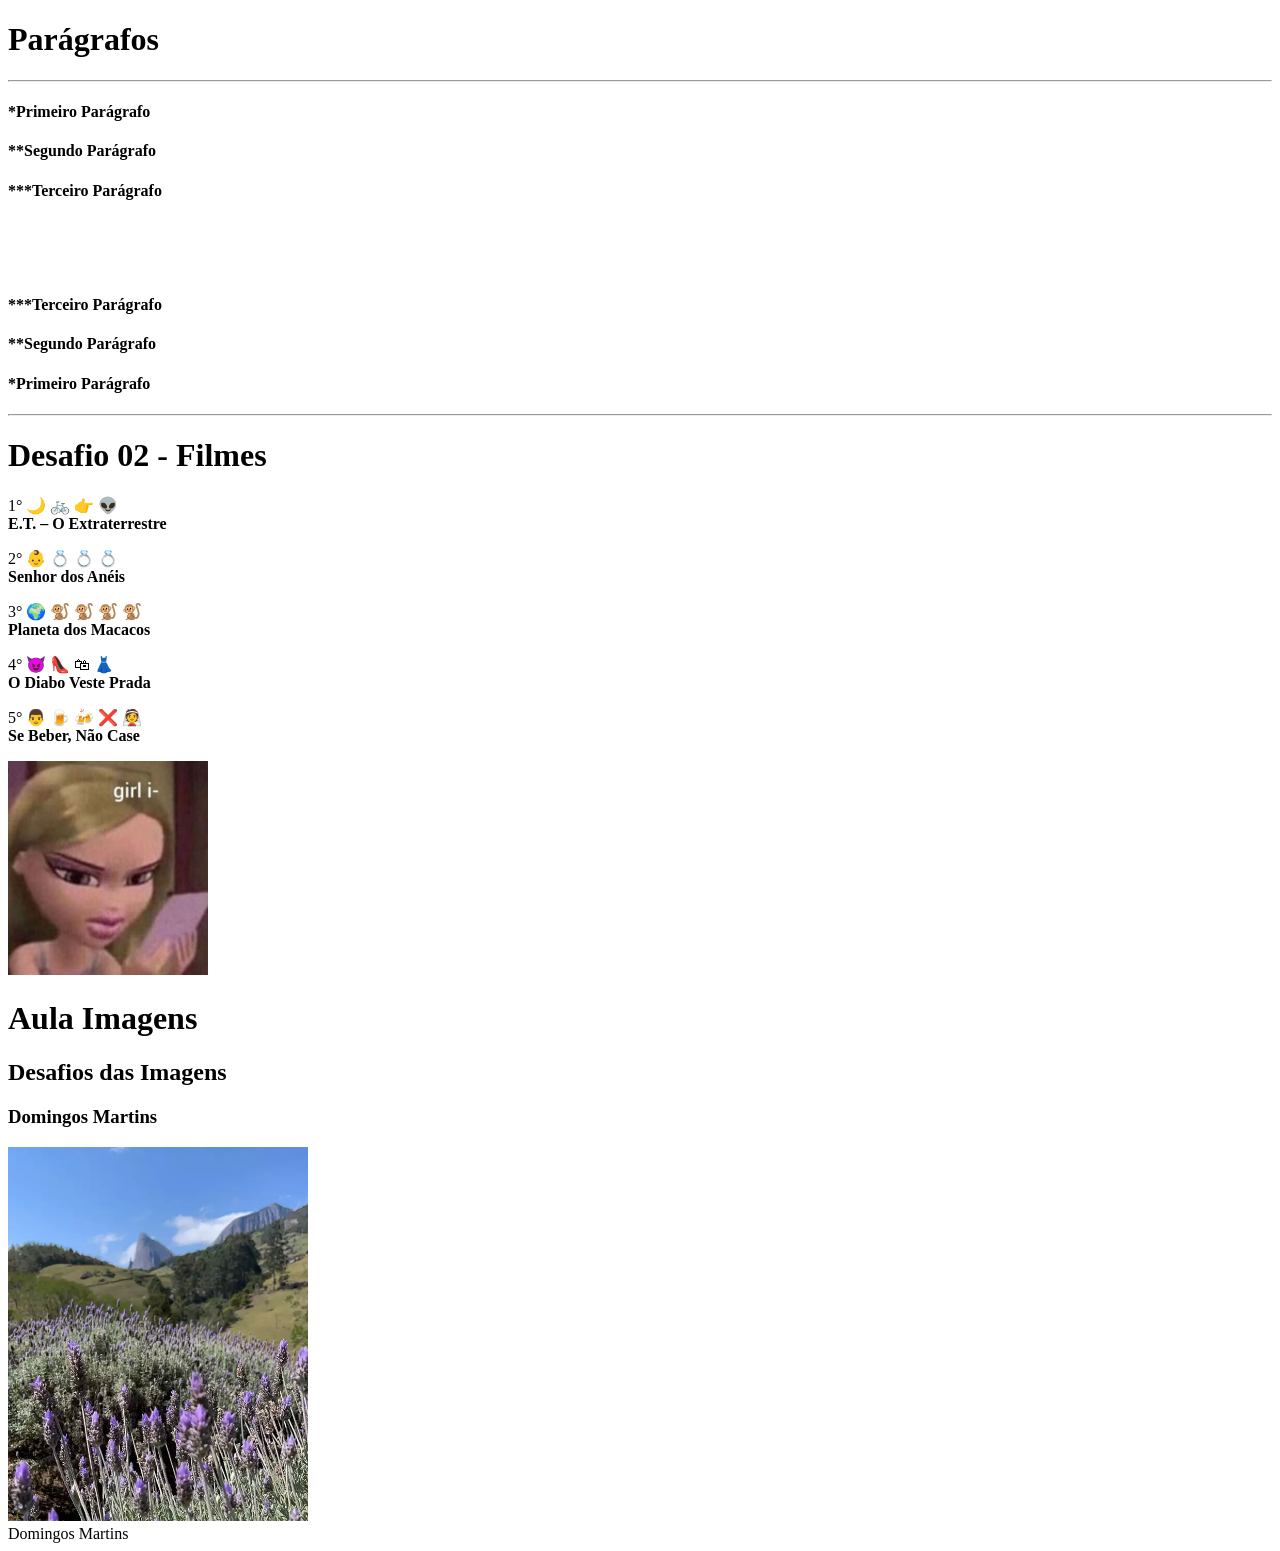
<file: aula 01 e 02/index.html>
<!DOCTYPE html>
<html lang="pt-br">
<head>
    <meta charset="UTF-8">
    <meta http-equiv="X-UA-Compatible" content="IE=edge">
    <meta name="viewport" content="width=device-width, initial-scale=1.0">
    <link rel="shortcut icon" href="feefire.png" type="image/x-icon">
    <title>aula 02</title>

</head>
<body>
    <h1>  Parágrafos </h1>
    <hr>
    <h4> *Primeiro Parágrafo</h4>
    <h4> **Segundo Parágrafo</h4>
    <h4> ***Terceiro Parágrafo</h4>
    <br>
    <br>
    <br>
    <h4> ***Terceiro Parágrafo</h4>
    <h4> **Segundo Parágrafo</h4>
    <h4> *Primeiro Parágrafo</h4>
    <hr>
    <h1> Desafio 02 - Filmes</h1>
    <p> 1°  &#127769; &#128690; &#128073; &#128125;<br>
        <strong>E.T. – O Extraterrestre</strong> </p>
    <p> 2°  &#128118; &#128141; &#128141; &#128141;<br>
        <strong>Senhor dos Anéis</strong></p>
    <p> 3°  &#127757; &#128018; &#128018; &#128018; &#128018;<br>
        <strong>Planeta dos Macacos</strong></p>
    <p> 4°   &#128520; &#128096; &#128717; &#128087;<br>
        <strong>O Diabo Veste Prada</strong></p>
    <P> 5° &#128104; &#127866; &#127867; &#10060; &#128112;<br>
        <strong>Se Beber, Não Case</strong></P>

    <p><img src="girl.jpg" style="width:200px; height:auto;" alt="meme boneca"></p>
</body>
<h1>  Aula Imagens</h1>
<h2> Desafios das Imagens</h2>
<h3> Domingos Martins</h3>
<img src="lavanda.webp" width="300" alt="Domingos Martins">
<figcaption> Domingos Martins</figcaption>

</html>
</file>
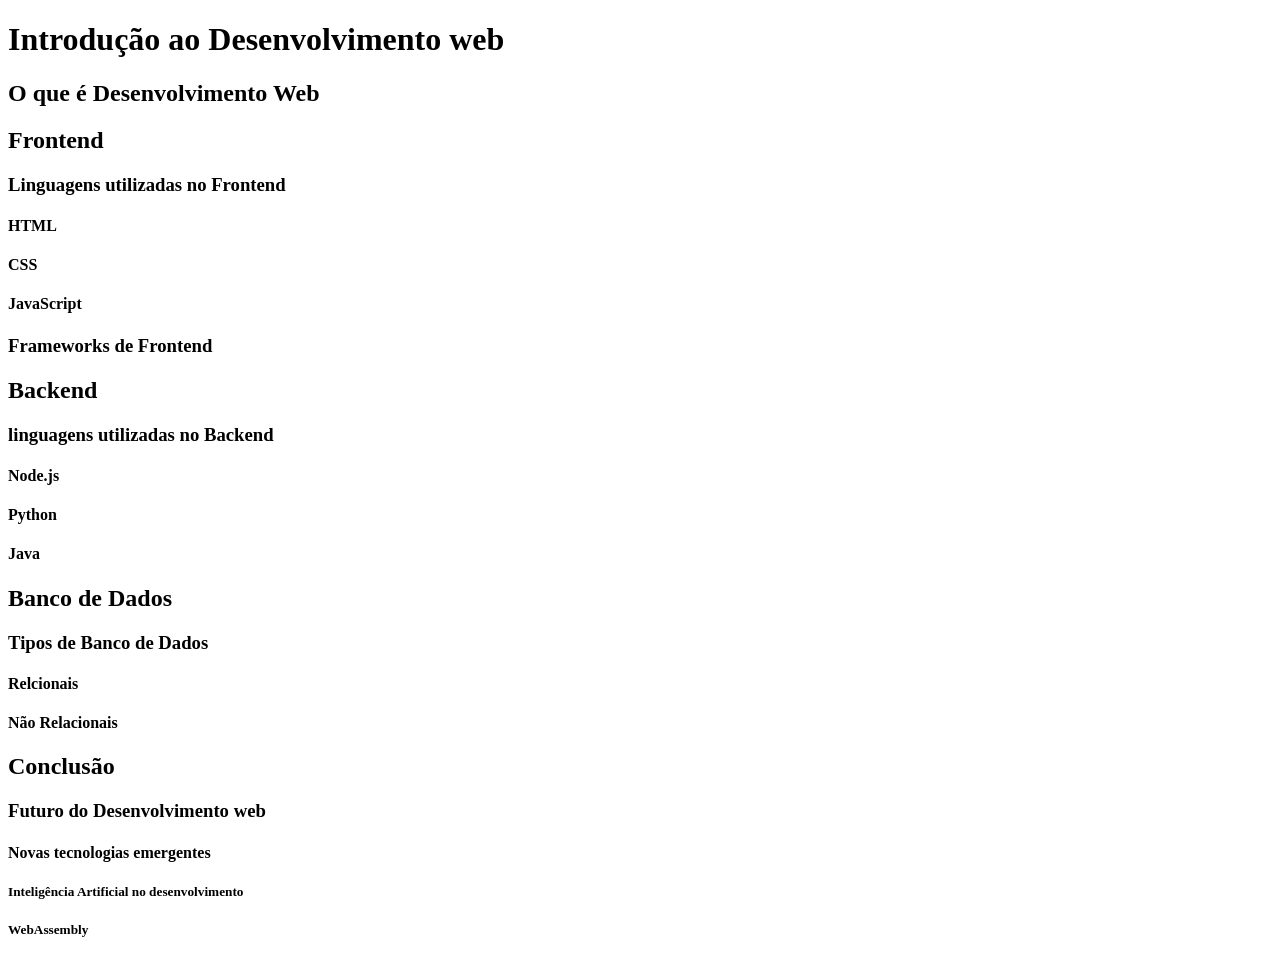
<file: aula 03/index.html>
<!DOCTYPE html>
<html lang="en">
<head>
    <meta charset="UTF-8">
    <meta name="viewport" content="width=device-width, initial-scale=1.0">
    <title>Document</title>
</head>
<body>
    <h1> Introdução ao Desenvolvimento web</h1>

    <h2>O que é Desenvolvimento Web</h2>

    <h2> Frontend</h2>
    <h3>Linguagens utilizadas no Frontend</h3>
    <h4>HTML</h4>
    <h4>CSS</h4>
    <h4>JavaScript</h4>
    <h3>Frameworks de Frontend</h3>
    
    <h2>Backend</h2>
    <h3>linguagens utilizadas no Backend</h3>
    <h4>Node.js</h4>
    <h4>Python</h4>
    <h4>Java</h4>

    <h2>Banco de Dados</h2>
    <h3>Tipos de Banco de Dados</h3>
    <h4>Relcionais</h4>
    <h4>Não Relacionais</h4>

    <h2>Conclusão</h2>
    <h3>Futuro do Desenvolvimento web</h3>
    <h4>Novas tecnologias emergentes</h4>
    <h5>Inteligência Artificial no desenvolvimento</h5>
    <h5>WebAssembly</h5>
</body>
</html>
</file>
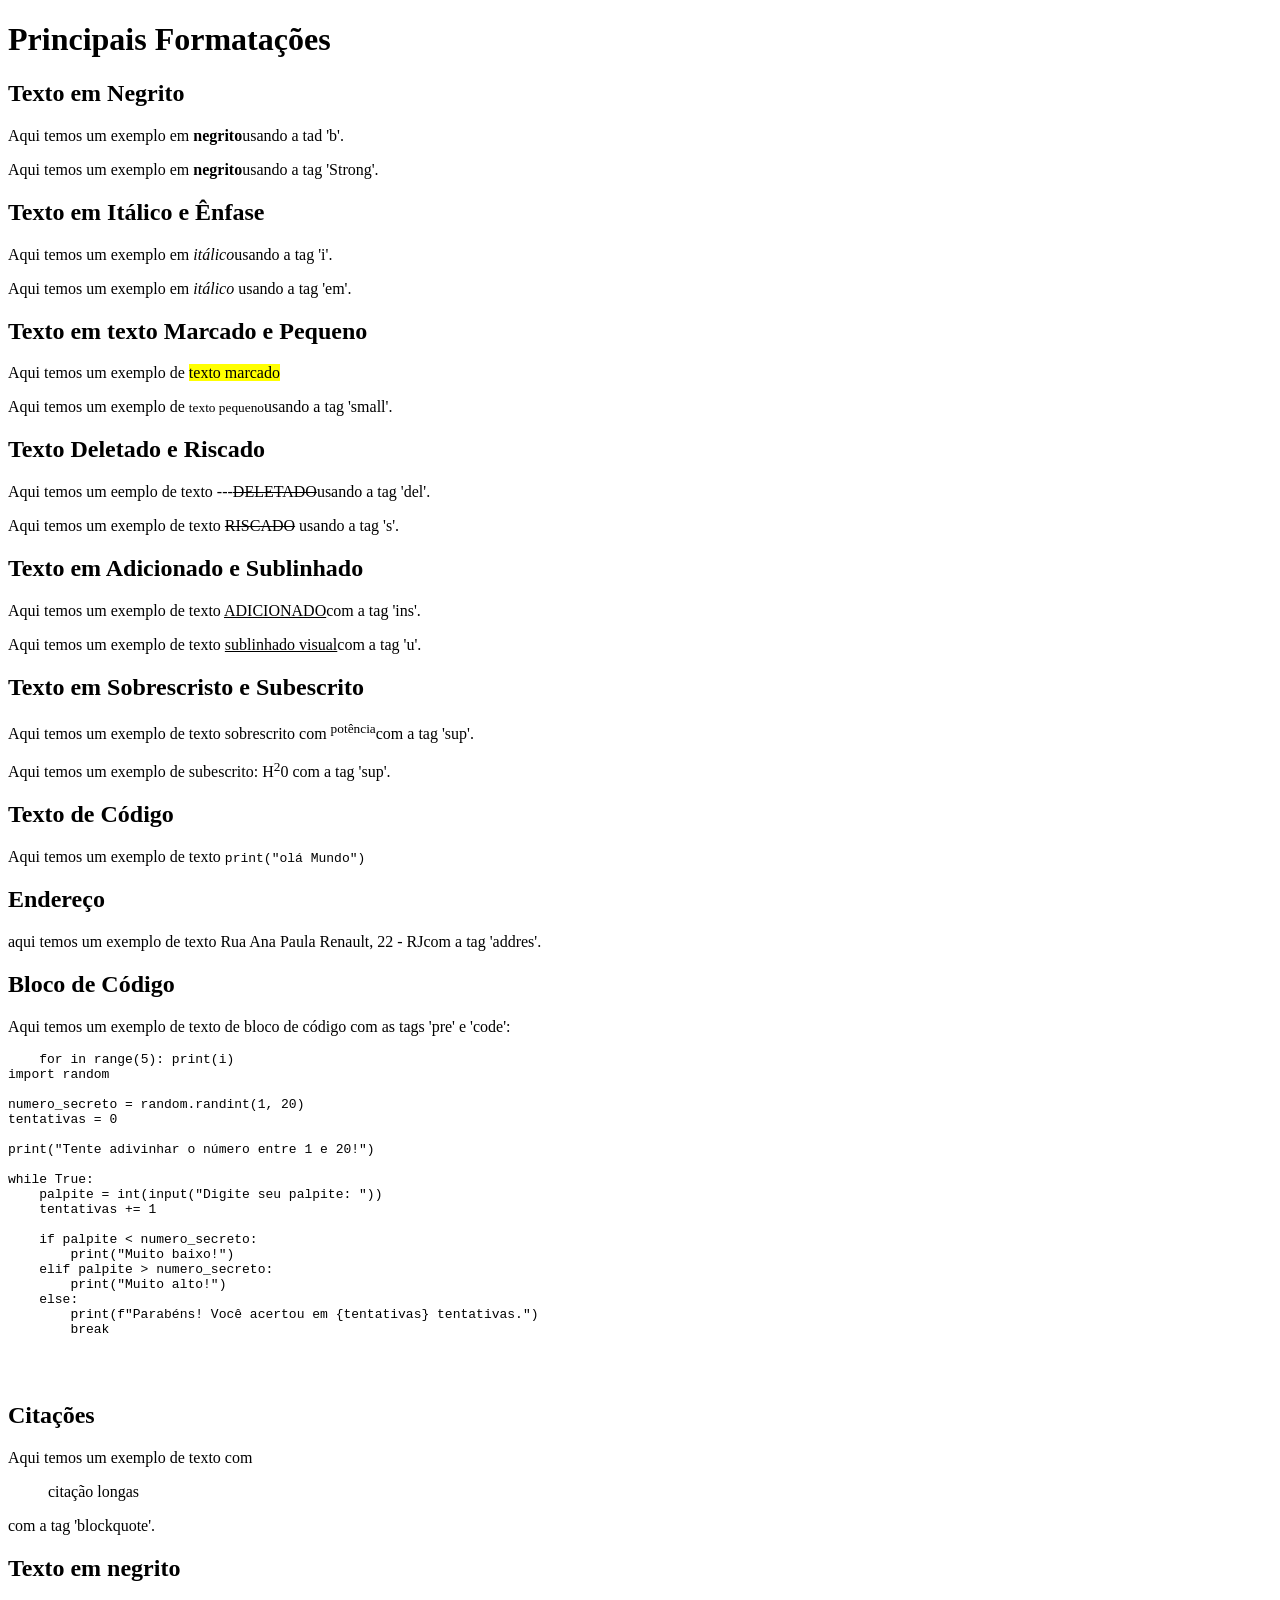
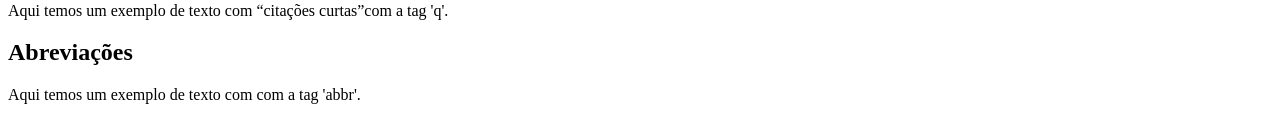
<file: aula 04/index.html>
<!DOCTYPE html>
<html lang="en">
<head>
    <meta charset="UTF-8">
    <meta name="viewport" content="width=device-width, initial-scale=1.0">
    <title>Document</title>
</head>
<body>
    <h1>Principais Formatações</h1>

    <h2>Texto em Negrito</h2>
    <p>Aqui temos um exemplo em <b>negrito</b>usando a tad 'b'.</p>
    <p>Aqui temos um exemplo em <strong>negrito</strong>usando a tag 'Strong'.</p>

    <h2>Texto em Itálico e Ênfase</h2>
    <p>Aqui temos um exemplo em <i>itálico</i>usando a tag 'i'.</p>
    <p>Aqui temos um exemplo em <em>itálico</em> usando a tag 'em'.</p>

    <h2>Texto em texto Marcado e Pequeno</h2>
    <p>Aqui temos um exemplo de <mark>texto marcado</mark></p>
    <p>Aqui temos um exemplo de <Small>texto pequeno</Small>usando a tag 'small'.</p>

    <h2>Texto Deletado e Riscado</h2>
    <p>Aqui temos um eemplo de texto ---<del>DELETADO</del>usando a tag 'del'.</p>
    <p>Aqui temos um exemplo de texto <s>RISCADO</s> usando a tag 's'.</p>

    <h2>Texto em Adicionado e Sublinhado</h2>
    <p>Aqui temos um exemplo de texto <ins>ADICIONADO</ins>com a tag 'ins'.</p>
    <p>Aqui temos um exemplo de texto <u>sublinhado visual</u>com a tag 'u'.</p>

    <h2>Texto em Sobrescristo e Subescrito</h2>
    <p>Aqui temos um exemplo de texto sobrescrito com <sup>potência</sup>com a tag 'sup'.</p>
    <p>Aqui temos um exemplo de subescrito: H<sup>2</sup>0 com a tag 'sup'.</p>

    <h2>Texto de Código</h2>
    <p>Aqui temos um exemplo de texto <code>print("olá Mundo")</code></p>

    <h2>Endereço</h2>
    <p>aqui temos um exemplo de texto <addres>Rua Ana Paula Renault, 22 - RJ</addres>com a tag 'addres'.</p>

    <h2>Bloco de Código</h2>
    <p>Aqui temos um exemplo de texto de bloco de código com as tags 'pre' e 'code': 
   <pre>
    <code>for in range(5): print(i)
import random

numero_secreto = random.randint(1, 20)
tentativas = 0

print("Tente adivinhar o número entre 1 e 20!")

while True:
    palpite = int(input("Digite seu palpite: "))
    tentativas += 1

    if palpite < numero_secreto:
        print("Muito baixo!")
    elif palpite > numero_secreto:
        print("Muito alto!")
    else:
        print(f"Parabéns! Você acertou em {tentativas} tentativas.")
        break


    </code></pre></p>

    <h2>Citações</h2>
    <p>Aqui temos um exemplo de texto com <blockquote>citação longas</blockquote> com a tag 'blockquote'.</p>

    <h2>Texto em negrito</h2>
    <p>Aqui temos um exemplo de texto com <q>citações curtas</q>com a tag 'q'.</p>

    <h2>Abreviações</h2>
    <p>Aqui temos um exemplo de texto com <abbr tittle="Abreviações"></abbr> com a tag 'abbr'.</p>

</body>
</html>
</file>
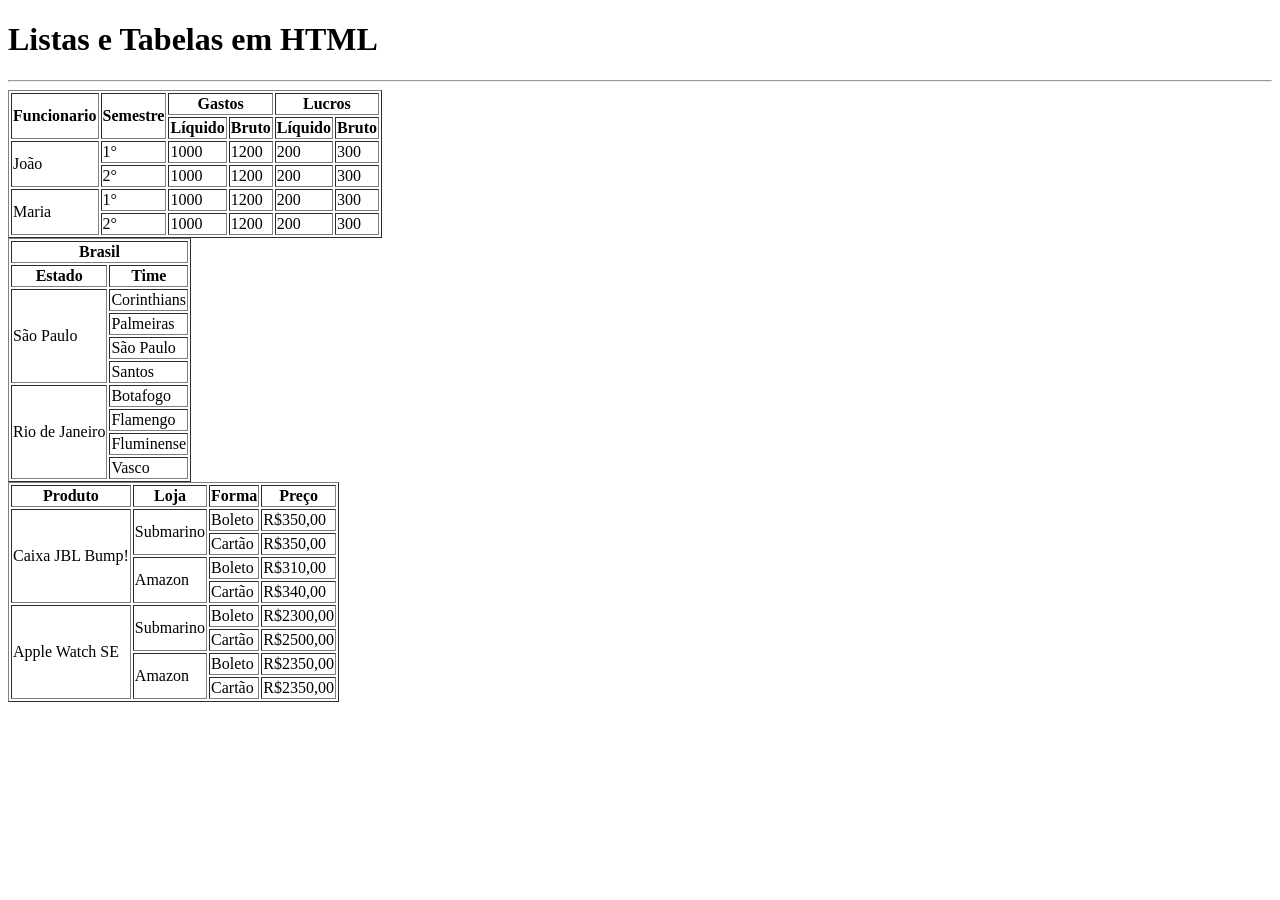
<file: aula 05/index.html>
<!DOCTYPE html>
<html lang="pt-br">
<head>
    <meta charset="UTF-8">
    <meta name="viewport" content="width=device-width, initial-scale=1.0">
    <title>Tabelas de Dados - Aula 05</title>
</head>
<body>
    <h1>Listas e Tabelas em HTML</h1>
    <hr>

    <table border="1">
        <tr>
            <th rowspan="2">Funcionario</th>
            <th rowspan="2">Semestre</th>
            <th colspan="2">Gastos</th>
            <th colspan="2">Lucros</th>
        </tr>
        <tr>
            <th>Líquido</th>
            <th>Bruto</th>
            <th>Líquido</th>
            <th>Bruto</th>
        </tr>
        <tr>
            <td rowspan="2">João</td>
            <td>1°</td>
            <td>1000</td>
            <td>1200</td>
            <td>200</td>
            <td>300</td>
        </tr>
        <tr>
            <td>2°</td>
            <td>1000</td>
            <td>1200</td>
            <td>200</td>
            <td>300</td>
        </tr>
        <tr>
            <td rowspan="2">Maria</td>
            <td>1°</td>
            <td>1000</td>
            <td>1200</td>
            <td>200</td>
            <td>300</td>
        </tr>
        <tr>
            <td>2°</td>
            <td>1000</td>
            <td>1200</td>
            <td>200</td>
            <td>300</td>
        </tr>
    </table>

      


    <table border="1">
        <tr>
            <th colspan="2">Brasil</th>
        </tr>
        <tr>
            <th>Estado</th>
            <th>Time</th>
        </tr>
        <tr>
            <td rowspan="4">São Paulo</td>
            <td>Corinthians</td>
        </tr>
        <tr>
            <td>Palmeiras</td>
        </tr>
        <tr>
            <td>São Paulo</td>
        </tr>
        <tr>
            <td>Santos</td>
        </tr>
        <tr>
            <td rowspan="4">Rio de Janeiro</td>
            <td>Botafogo</td>
        </tr>
        <tr>
            <td>Flamengo</td>
        </tr>
        <tr>
            <td>Fluminense</td>
        </tr>
        <tr>
            <td>Vasco</td>
        </tr>
    </table>

      


    <table border="1">
        <tr>
            <th>Produto</th>
            <th>Loja</th>
            <th>Forma</th>
            <th>Preço</th>
        </tr>
        <tr>
            <td rowspan="4">Caixa JBL Bump!</td>
            <td rowspan="2">Submarino</td>
            <td>Boleto</td>
            <td>R$350,00</td>
        </tr>
        <tr>
            <td>Cartão</td>
            <td>R$350,00</td>
        </tr>
        <tr>
            <td rowspan="2">Amazon</td>
            <td>Boleto</td>
            <td>R$310,00</td>
        </tr>
        <tr>
            <td>Cartão</td>
            <td>R$340,00</td>
        </tr>
        <tr>
            <td rowspan="4">Apple Watch SE</td>
            <td rowspan="2">Submarino</td>
            <td>Boleto</td>
            <td>R$2300,00</td>
        </tr>
        <tr>
            <td>Cartão</td>
            <td>R$2500,00</td>
        </tr>
        <tr>
            <td rowspan="2">Amazon</td>
            <td>Boleto</td>
            <td>R$2350,00</td>
        </tr>
        <tr>
            <td>Cartão</td>
            <td>R$2350,00</td>
        </tr>
    </table>

</body>
</html>
</file>
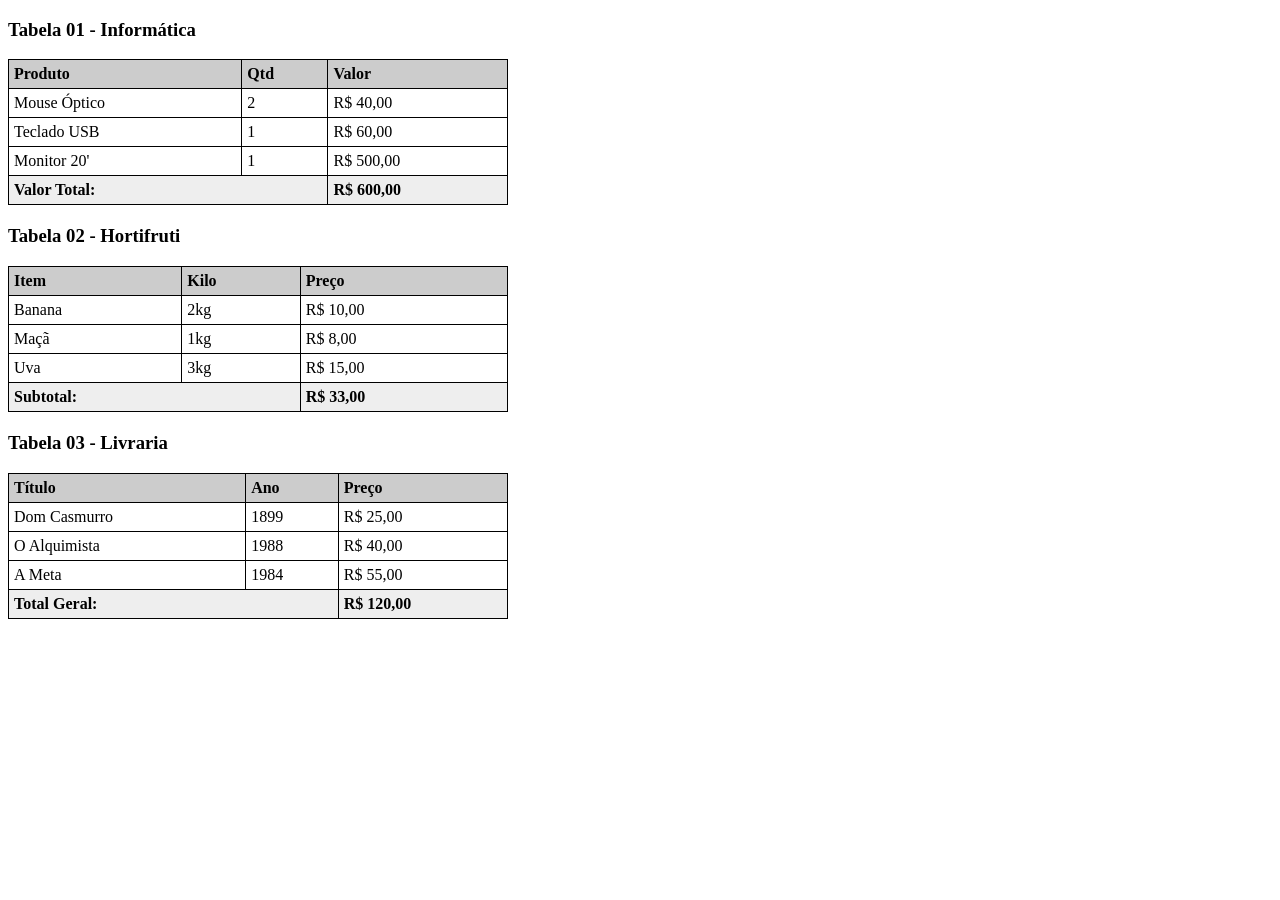
<file: aula 06/index.html>
<!DOCTYPE html>
<html lang="en">
<head>
    <meta charset="UTF-8">
    <meta name="viewport" content="width=device-width, initial-scale=1.0">
    <title>Document</title>
</head>
<body>
    <!DOCTYPE html>
<html lang="pt-br">
<head>
    <meta charset="UTF-8">
    <title>Minhas Tabelas</title>
    <style>
        /* Estilo para deixar as tabelas com bordas pretas simples, igual em exercícios */
        table {
            border: 1px solid black;
            width: 500px;
            margin-bottom: 20px;
            border-collapse: collapse;
        }
        th, td {
            border: 1px solid black;
            padding: 5px;
            text-align: left;
        }
        th {
            background-color: #cccccc; /* Cinza claro para o topo */
        }
        .total {
            font-weight: bold;
            background-color: #eeeeee;
        }
    </style>
</head>
<body>

    <h3>Tabela 01 - Informática</h3>
    <table>
        <thead>
            <tr>
                <th>Produto</th>
                <th>Qtd</th>
                <th>Valor</th>
            </tr>
        </thead>
        <tbody>
            <tr><td>Mouse Óptico</td><td>2</td><td>R$ 40,00</td></tr>
            <tr><td>Teclado USB</td><td>1</td><td>R$ 60,00</td></tr>
            <tr><td>Monitor 20'</td><td>1</td><td>R$ 500,00</td></tr>
        </tbody>
        <tfoot>
            <tr class="total">
                <td colspan="2">Valor Total:</td>
                <td>R$ 600,00</td>
            </tr>
        </tfoot>
    </table>

    <h3>Tabela 02 - Hortifruti</h3>
    <table>
        <thead>
            <tr>
                <th>Item</th>
                <th>Kilo</th>
                <th>Preço</th>
            </tr>
        </thead>
        <tbody>
            <tr><td>Banana</td><td>2kg</td><td>R$ 10,00</td></tr>
            <tr><td>Maçã</td><td>1kg</td><td>R$ 8,00</td></tr>
            <tr><td>Uva</td><td>3kg</td><td>R$ 15,00</td></tr>
        </tbody>
        <tfoot>
            <tr class="total">
                <td colspan="2">Subtotal:</td>
                <td>R$ 33,00</td>
            </tr>
        </tfoot>
    </table>

    <h3>Tabela 03 - Livraria</h3>
    <table>
        <thead>
            <tr>
                <th>Título</th>
                <th>Ano</th>
                <th>Preço</th>
            </tr>
        </thead>
        <tbody>
            <tr><td>Dom Casmurro</td><td>1899</td><td>R$ 25,00</td></tr>
            <tr><td>O Alquimista</td><td>1988</td><td>R$ 40,00</td></tr>
            <tr><td>A Meta</td><td>1984</td><td>R$ 55,00</td></tr>
        </tbody>
        <tfoot>
            <tr class="total">
                <td colspan="2">Total Geral:</td>
                <td>R$ 120,00</td>
            </tr>
        </tfoot>
    </table>

</body>
</html>
</body>
</html>
</file>
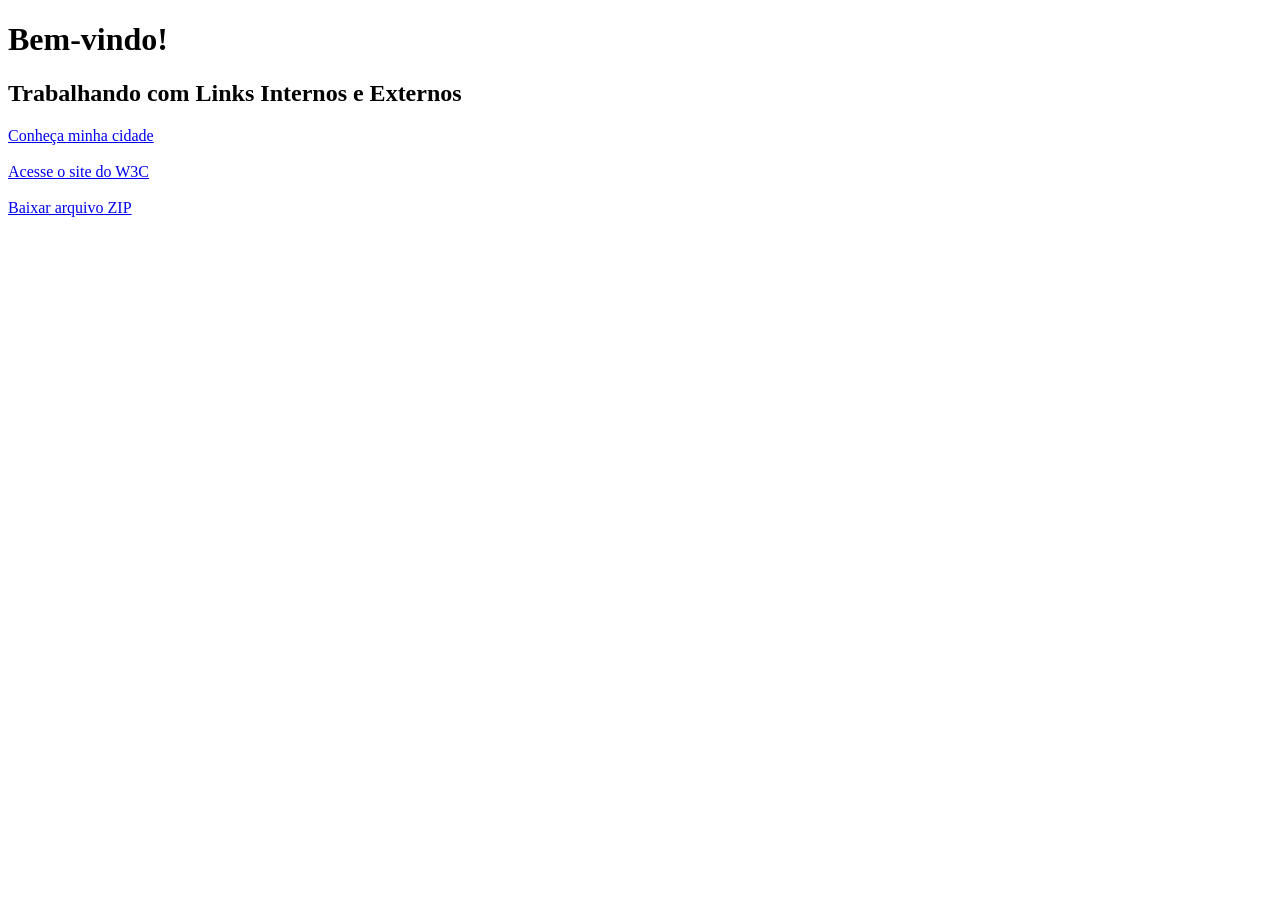
<file: Aula 07/index.html>
<!DOCTYPE html>
<html>
<head>
    <meta charset="UTF-8">
    <title>Página Principal</title>
</head>
<body>

    <h1>Bem-vindo!</h1>

    <h2>Trabalhando com Links Internos e Externos</h2>

    <a href="Cidade/cidade.html">Conheça minha cidade</a>
    <br><br>

    <a href="https://www.w3.org/" target="_blank">
        Acesse o site do W3C
    </a>
    <br><br>

    <a href="Download/ZIP/vitoria.zip" download>
        Baixar arquivo ZIP
    </a>

</body>
</html>
</file>
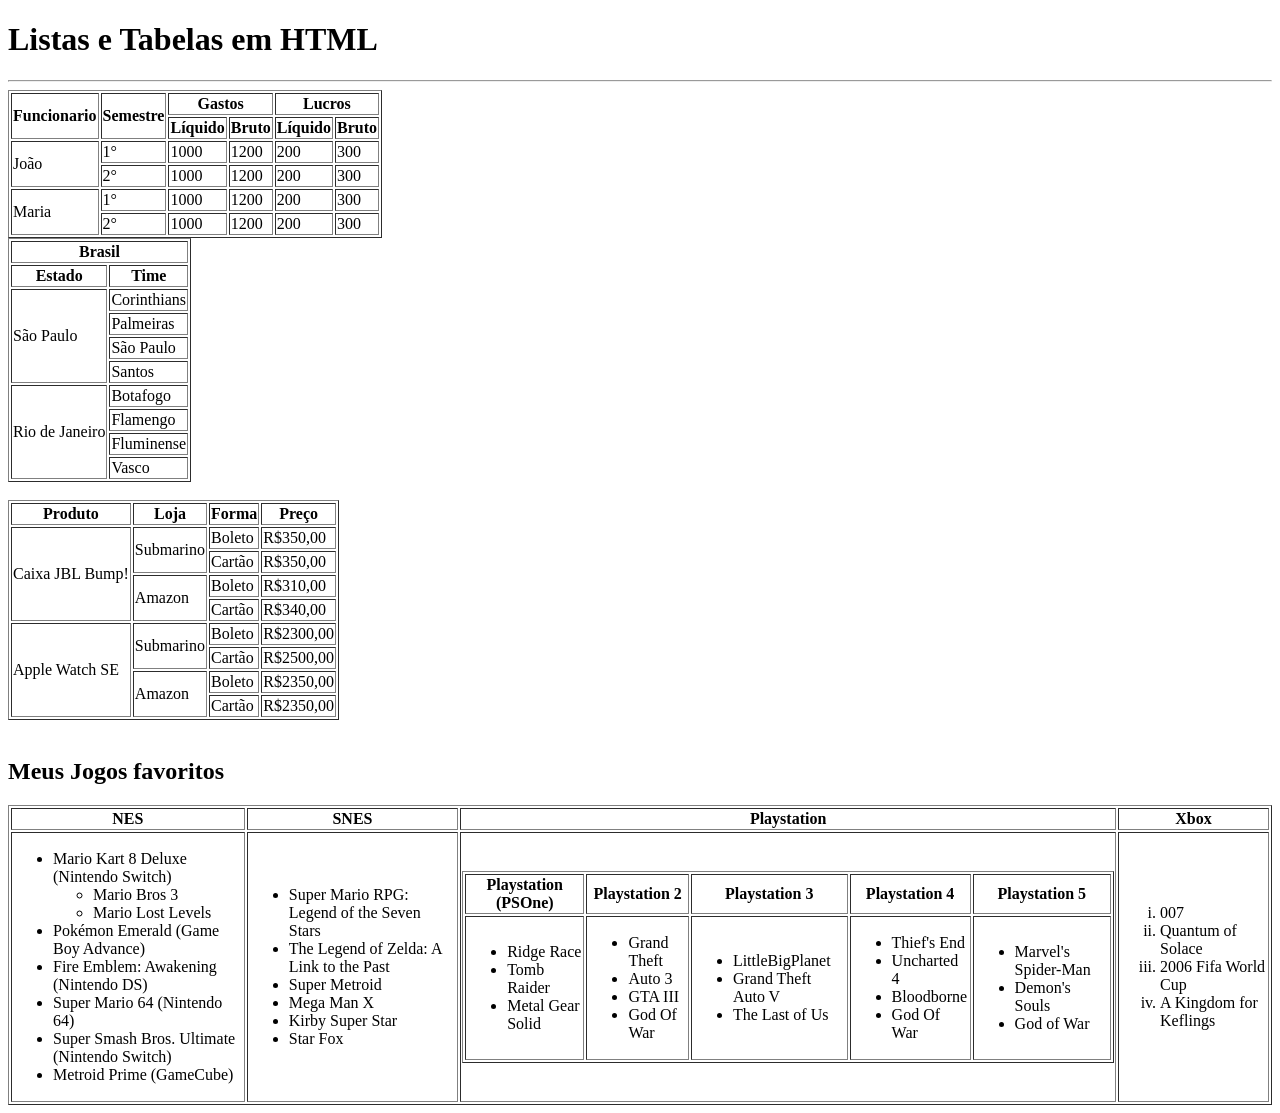
<file: aula 07/index.html>
<!DOCTYPE html>
<html lang="pt-br">
<head>
    <meta charset="UTF-8">
    <meta name="viewport" content="width=device-width, initial-scale=1.0">
    <title>Aula 05</title>
</head>
<body>
    <h1>Listas e Tabelas em HTML</h1>
    <hr>
<table border ="1">

    <tr>
        <th rowspan="2">Funcionario</th>
        <th rowspan="2">Semestre</th>
        <th colspan="2">Gastos</th>
        <th colspan="2">Lucros</th>
        </tr>

        <tr>
            <th>Líquido</th>
            <th>Bruto</th>
            <th>Líquido</th>
            <th>Bruto</th>
</tr>

        <tr>
            <td rowspan="2">João</td>
            <td>1°</td>
            <td>1000</td>
            <td>1200</td>
            <td>200</td>
            <td>300</td>
    </tr>


    <tr>
        <td>2°</td>
        <td>1000</td>
        <td>1200</td>
        <td>200</td>
        <td>300</td>
    </tr>

        <tr>
            <td rowspan="2">Maria</td>
            <td>1°</td>
            <td>1000</td>
            <td>1200</td>
            <td>200</td>
            <td>300</td>
        </tr>

  <tr>
        <td>2°</td>
        <td>1000</td>
        <td>1200</td>
        <td>200</td>
        <td>300</td>
    </tr>

   
    <table border="1">
        <tr>
            <th colspan="2">Brasil</th>
        </tr>

        <tr>
            <th>Estado</th>
            <th>Time</th>
        </tr>

        <tr>
            <td rowspan="4">São Paulo</td>
            <td>Corinthians</td>
        </tr>

        <tr>
            <td>Palmeiras</td>
        </tr>

        <tr>
            <td>São Paulo</td>
        </tr>

        <tr>
            <td>Santos</td>
        </tr>

        <tr>
            <td rowspan="4">Rio de Janeiro</td>
            <td>Botafogo</td>
        </tr>

        <tr>
            <td>Flamengo</td>
        </tr>

        <tr>
            <td>Fluminense</td>
        </tr>

        <tr>
            <td>Vasco</td>
        </tr>

</table>
<br>
<table border="1">
    <tr>
        <th>Produto</th>
        <th>Loja</th>
        <th>Forma</th>
        <th>Preço</th>
    </tr>

    <tr>
        <td rowspan="4">Caixa JBL Bump!</td>
        <td rowspan="2">Submarino</td>
        <td>Boleto</td>
        <td>R$350,00</td>
    </tr>

<tr>
    <td>Cartão</td>
    <td>R$350,00</td>
</tr>

<tr>
    <td rowspan="2">Amazon</td>
    <td>Boleto</td>
    <td>R$310,00</td>
</tr>

<tr>
    <td>Cartão</td>
<td>R$340,00</td>
</tr>

<tr>
    <td rowspan="4">Apple Watch SE</td>
    <td rowspan="2">Submarino</td>
    <td>Boleto</td>
    <td>R$2300,00</td>
</tr>

<tr>
    <td>Cartão</td>
    <td>R$2500,00</td>
</tr>

<tr>
    <td rowspan="2">Amazon</td>
    <td>Boleto</td>
    <td>R$2350,00</td>
</tr>

<tr>
    <td>Cartão</td>
    <td>R$2350,00</td>
</tr>

</table>

<br>

<h2>Meus Jogos favoritos</h2>

<table border="1">
    <tr>
     <th>NES</th>
     <th>SNES</th>
     <th>Playstation</th>
     <th>Xbox</th>

     <tr>
        <td>
            <ul>
                <li>Mario Kart 8 Deluxe (Nintendo Switch)</li>
                <ul>
                <li>Mario Bros 3</li>
                <li>Mario Lost Levels</li>
                </ul>
                <li>Pokémon Emerald (Game Boy Advance)</li>
                <li>Fire Emblem: Awakening (Nintendo DS)</li>
                <li>Super Mario 64 (Nintendo 64)</li>
                <li>Super Smash Bros. Ultimate (Nintendo Switch)</li>
                <li>Metroid Prime (GameCube)</li>
            </ul>
     </td>
     
    
    <td>
        <ul>
            <li>Super Mario RPG: Legend of the Seven Stars
            </li>
            <li>The Legend of Zelda: A Link to the Past</li>
            <li>Super Metroid</li>
            <li>Mega Man X</li>
            <li>Kirby Super Star</li>
            <li>Star Fox</li>
        </ul>
    </td>
    
    <td>
        <table border="1">
            <tr>
                <th>Playstation (PSOne)</th>
                <th>Playstation 2</th>
                <th>Playstation 3</th>
                <th>Playstation 4</th>
                <th>Playstation 5</th>
            </tr>

            <tr>
                <td>
                    <ul>
                        <li>Ridge Race</li>
                        <li>Tomb Raider</li>
                        <li>Metal Gear Solid</li>
                    </ul>
                    </td>

                    <td>
                        <ul>
                            <li>Grand Theft</li>
                            <li>Auto 3</li>
                            <li>GTA III</li>
                            <li>God Of War</li>
                        </ul>
                    </td>
    
                    <td>
                        <ul>
                            <li>LittleBigPlanet</li>
                            <li>Grand Theft Auto V</li>
                            <li>The Last of Us</li>
                        </ul>
                    </td>
                    <td>
                        <ul>
                            <li>Thief's End</li>
                            <li>Uncharted 4</li>
                            <li>Bloodborne</li>
                            <li>God Of War</li>
                        </ul>
                    </td>
    
    
                    <td>
                        <ul>
                            <li>Marvel's Spider-Man</li>
                            <li>Demon's Souls</li>
                            <li>God of War</li>
                        </ul>
                    </td>
            </tr>
    </table>
</td>

<td>
    <ol type="i">
        <li>007</li>
        <li>Quantum of Solace</li>
        <li>2006 Fifa World Cup</li>
        <li>A Kingdom for Keflings</li>
    </ol>
</td>
     </tr>

    </table>


</body>
</html>
</file>
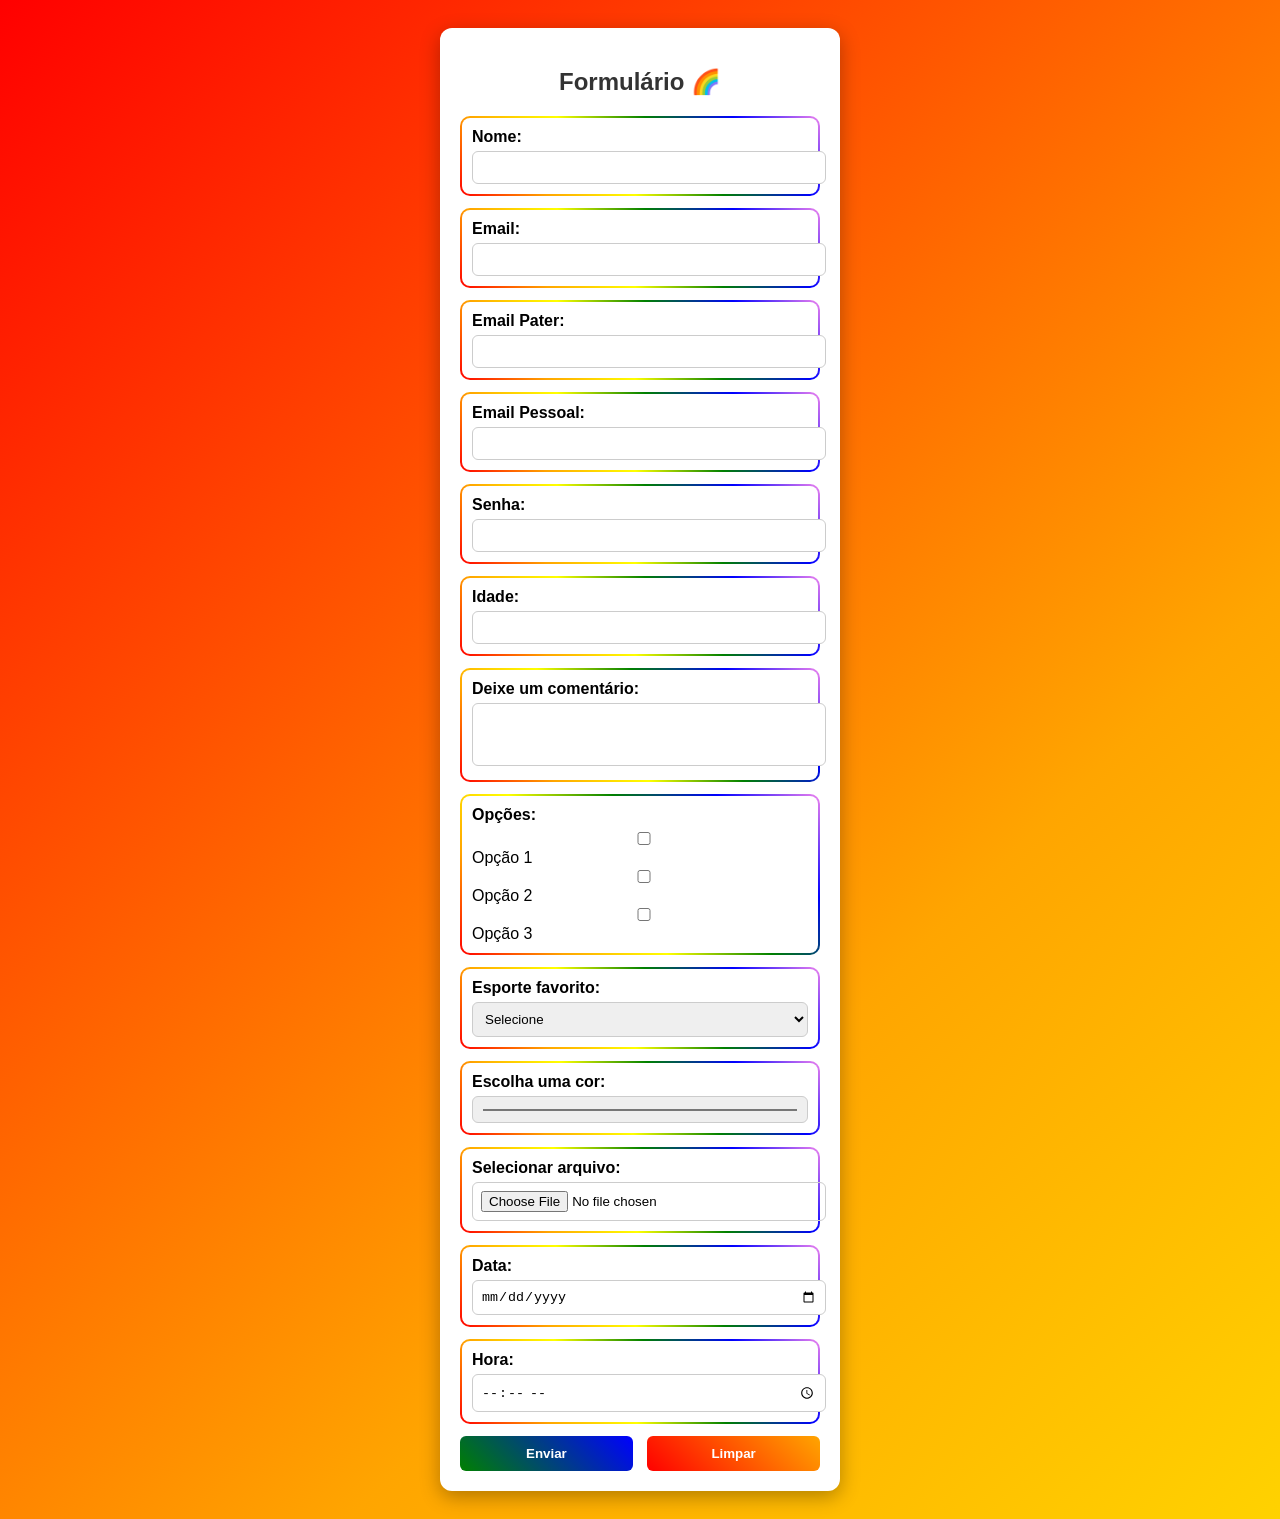
<file: aula 09/index.html>
<!DOCTYPE html>
<html lang="pt-br">
<head>
    <meta charset="UTF-8">
    <title>Formulário Colorido</title>

    <style>
        body {
            font-family: Arial, sans-serif;
            background: linear-gradient(135deg,
                red, orange, yellow, green, blue, indigo, violet);
            background-size: 400% 400%;
            animation: arcoiris 10s infinite alternate;
            display: flex;
            justify-content: center;
            align-items: flex-start;
            padding: 20px;
        }

        @keyframes arcoiris {
            0% {background-position: left;}
            100% {background-position: right;}
        }

        .container {
            background: white;
            padding: 20px;
            width: 360px;
            border-radius: 12px;
            box-shadow: 0 6px 20px rgba(0,0,0,0.3);
        }

        h2 {
            text-align: center;
            color: #333;
        }

        .campo {
            border: 2px solid transparent;
            padding: 10px;
            margin-bottom: 12px;
            border-radius: 10px;
            background: linear-gradient(white, white) padding-box,
                        linear-gradient(45deg, red, orange, yellow, green, blue, violet) border-box;
        }

        label {
            font-weight: bold;
            display: block;
            margin-bottom: 5px;
        }

        input, textarea, select {
            width: 100%;
            padding: 8px;
            border-radius: 6px;
            border: 1px solid #ccc;
        }

        textarea {
            resize: none;
        }

        .botoes {
            display: flex;
            justify-content: space-between;
        }

        .botoes input {
            width: 48%;
            border: none;
            padding: 10px;
            border-radius: 6px;
            cursor: pointer;
            color: white;
            font-weight: bold;
        }

        .enviar {
            background: linear-gradient(45deg, green, blue);
        }

        .limpar {
            background: linear-gradient(45deg, red, orange);
        }

        .enviar:hover {
            opacity: 0.9;
        }

        .limpar:hover {
            opacity: 0.9;
        }
    </style>
</head>
<body>

    <div class="container">
        <h2>Formulário 🌈</h2>

        <form>

            <div class="campo">
                <label>Nome:</label>
                <input type="text" name="nome">
            </div>

            <div class="campo">
                <label>Email:</label>
                <input type="email" name="email">
            </div>

            <div class="campo">
                <label>Email Pater:</label>
                <input type="email" name="email_pater">
            </div>

            <div class="campo">
                <label>Email Pessoal:</label>
                <input type="email" name="email_pessoal">
            </div>

            <div class="campo">
                <label>Senha:</label>
                <input type="password" name="senha">
            </div>

            <div class="campo">
                <label>Idade:</label>
                <input type="number" name="idade">
            </div>

            <div class="campo">
                <label>Deixe um comentário:</label>
                <textarea rows="3" name="comentario"></textarea>
            </div>

            <div class="campo">
                <label>Opções:</label>
                <input type="checkbox"> Opção 1<br>
                <input type="checkbox"> Opção 2<br>
                <input type="checkbox"> Opção 3
            </div>

            <div class="campo">
                <label>Esporte favorito:</label>
                <select name="esporte">
                    <option>Selecione</option>
                    <option>Futebol</option>
                    <option>Basquete</option>
                    <option>Vôlei</option>
                    <option>Natação</option>
                </select>
            </div>

            <div class="campo">
                <label>Escolha uma cor:</label>
                <input type="color" name="cor">
            </div>

            <div class="campo">
                <label>Selecionar arquivo:</label>
                <input type="file" name="arquivo">
            </div>

            <div class="campo">
                <label>Data:</label>
                <input type="date" name="data">
            </div>

            <div class="campo">
                <label>Hora:</label>
                <input type="time" name="hora">
            </div>

            <div class="botoes">
                <input type="submit" value="Enviar" class="enviar">
                <input type="reset" value="Limpar" class="limpar">
            </div>

        </form>
    </div>

</body>
</html>
</file>
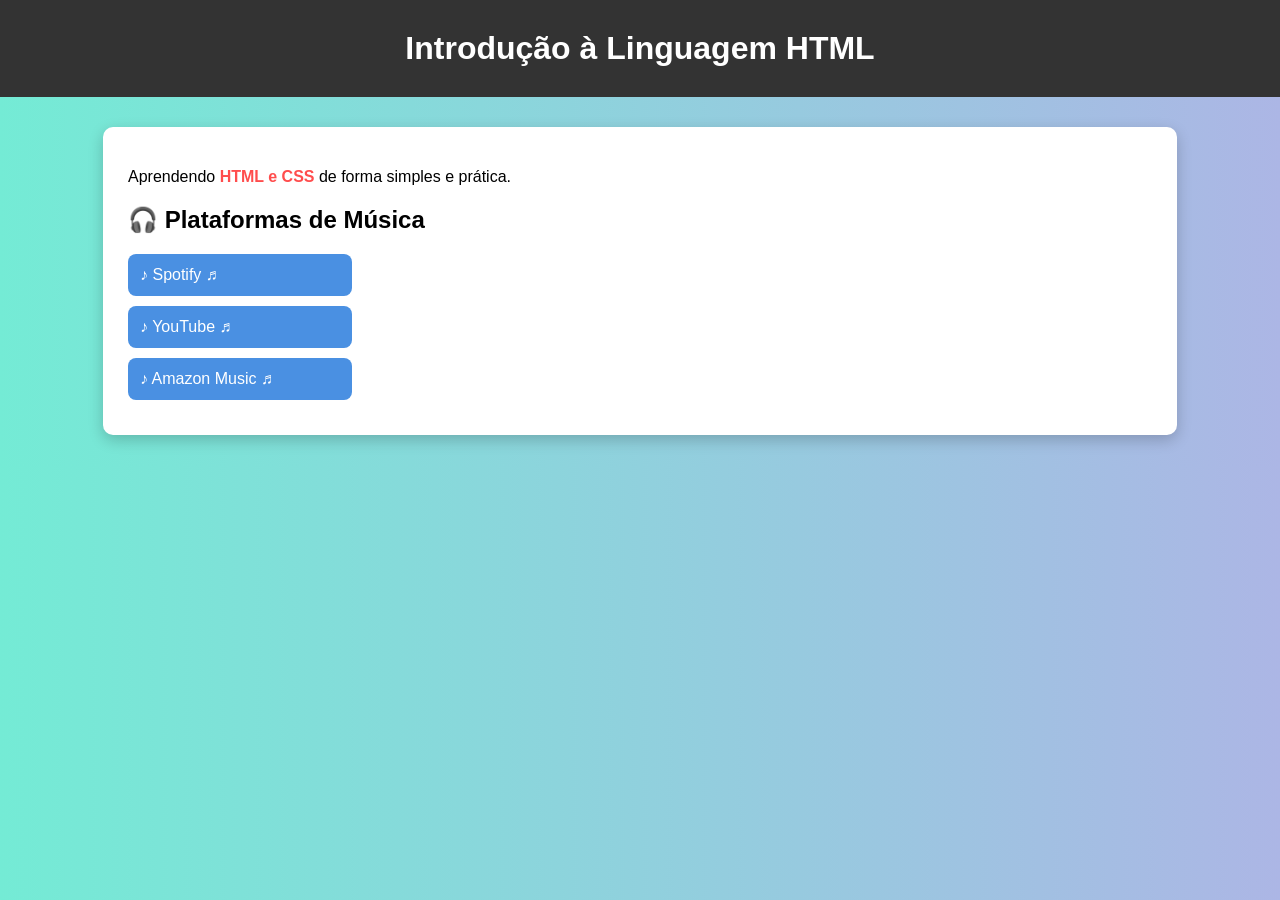
<file: aula 12/index.html>
<!DOCTYPE html>
<html lang="pt-br">
<head>
<meta charset="UTF-8">
<title>Introdução HTML</title>

<!-- Ligando o CSS -->
<link rel="stylesheet" href="style.css">

</head>

<body>

<div id="topo">
    <h1 id="titulo">Introdução à Linguagem HTML</h1>
</div>

<div id="conteudo">

    <p>Aprendendo <span class="destaque">HTML e CSS</span> de forma simples e prática.</p>

    <h2>🎧 Plataformas de Música</h2>

    <a class="link-musica" href="https://open.spotify.com" target="_blank">
        Spotify
    </a>

    <a class="link-musica" href="https://www.youtube.com" target="_blank">
        YouTube
    </a>

    <a class="link-musica" href="https://music.amazon.com" target="_blank">
        Amazon Music
    </a>

</div>

</body>
</html>
</file>
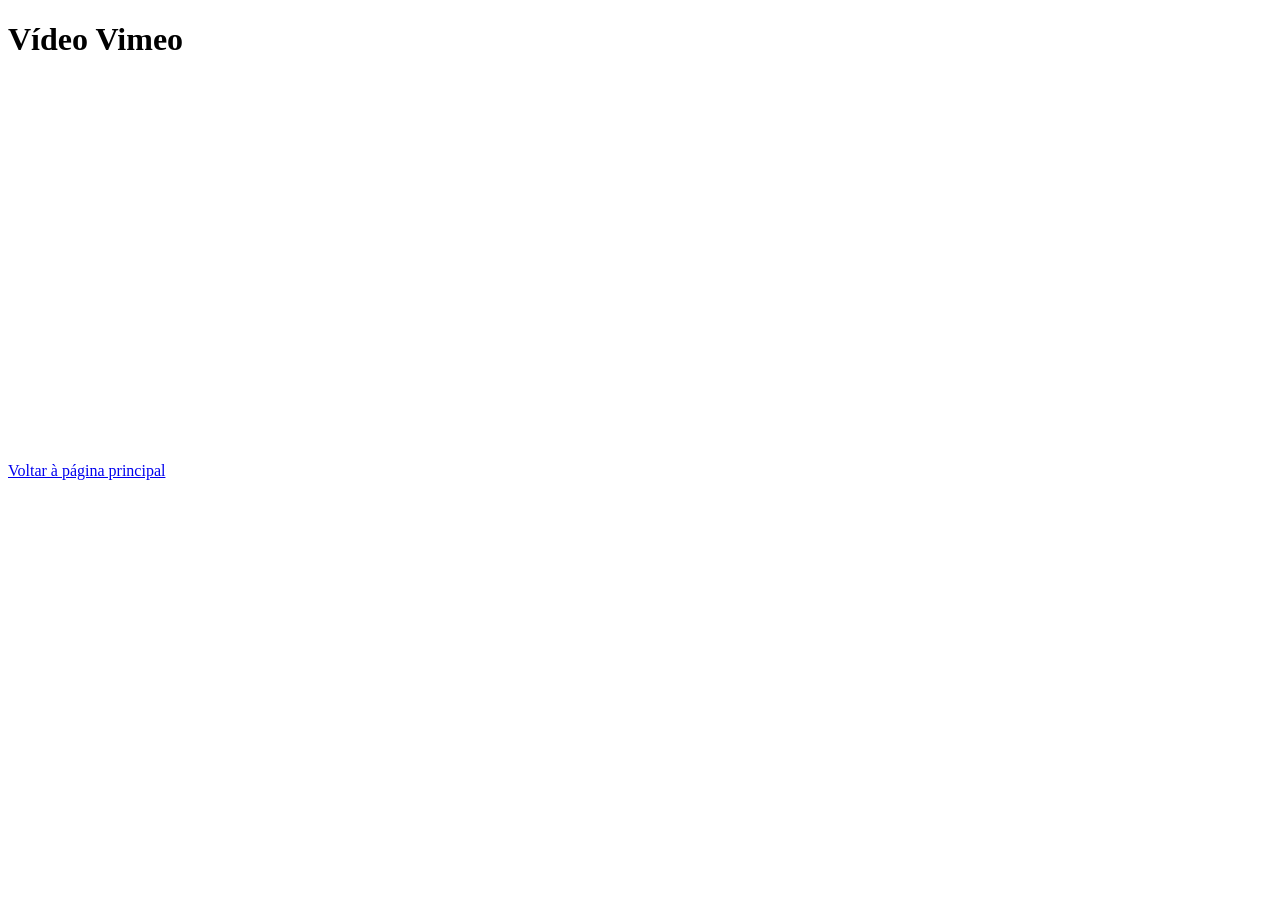
<file: aula 08/videovimeo.html>
<!DOCTYPE html>
<html lang="pt-BR">
<head>
    <meta charset="UTF-8">
    <title>Vídeo Vimeo</title>
</head>
<body>
    <h1>Vídeo Vimeo</h1>
    <iframe src="https://player.vimeo.com/video/482481719" 
            width="640" 
            height="360" 
            frameborder="0" 
            allow="autoplay; fullscreen; picture-in-picture" 
            allowfullscreen>
    </iframe>
    <br><br>
    <a href="index.html">Voltar à página principal</a>
</body>
</html>
</file>
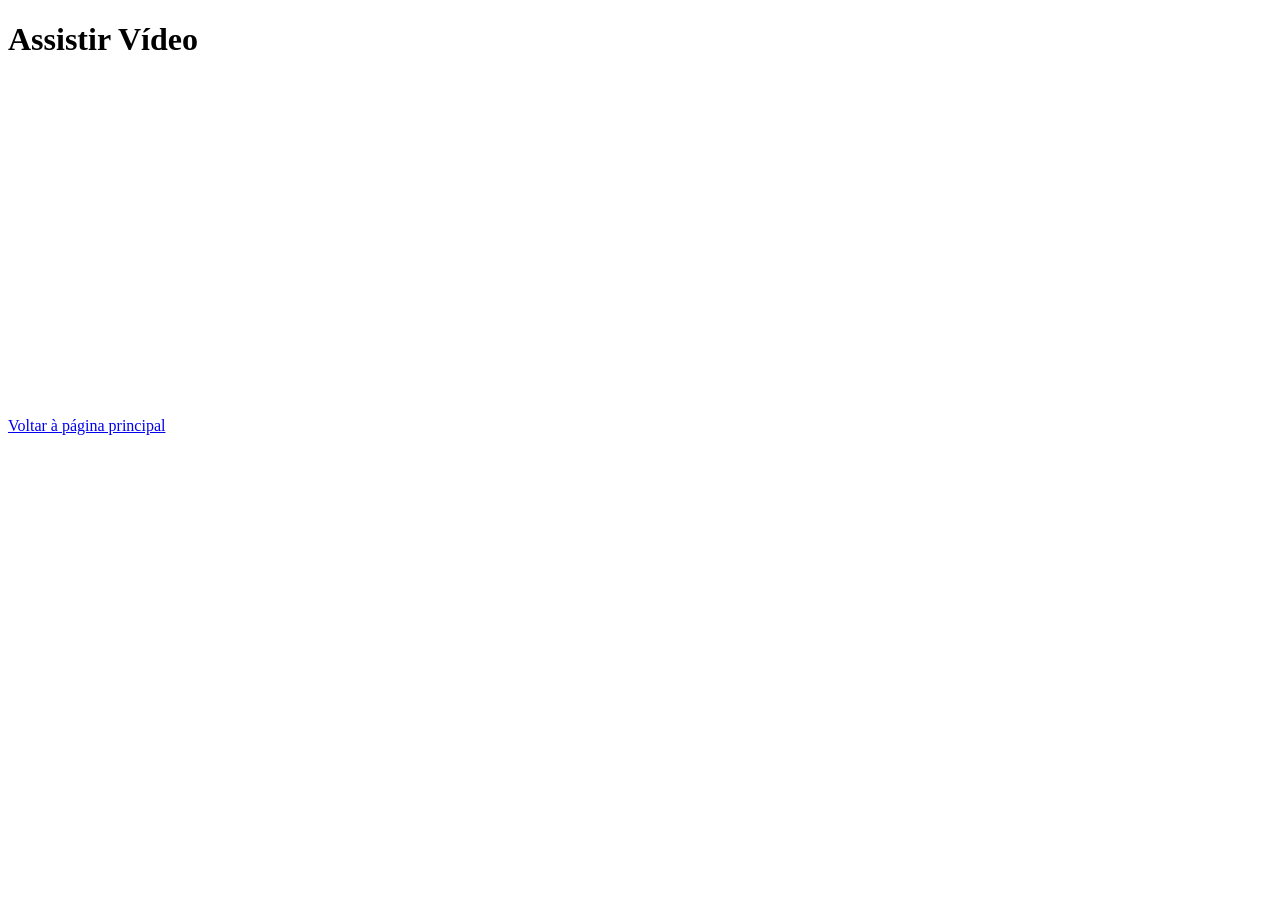
<file: aula 08/videoyoutube.html>
<!DOCTYPE html>
<html lang="pt-BR">
<head>
  <meta charset="UTF-8">
  <title>Vídeo YouTube</title>
</head>
<body>
  <h1>Assistir Vídeo</h1>

  <!-- Vídeo do YouTube -->
  <iframe width="560" height="315" 
          src="https://www.youtube.com/embed/IxKNB_zsaEs?si=4SrLXjCWOl8yxe0s" 
          title="YouTube video player" 
          frameborder="0" 
          allow="accelerometer; autoplay; clipboard-write; encrypted-media; gyroscope; picture-in-picture; web-share" 
          allowfullscreen>
  </iframe>

  <br><br>
  <a href="index.html">Voltar à página principal</a>
</body>
</html>
</file>
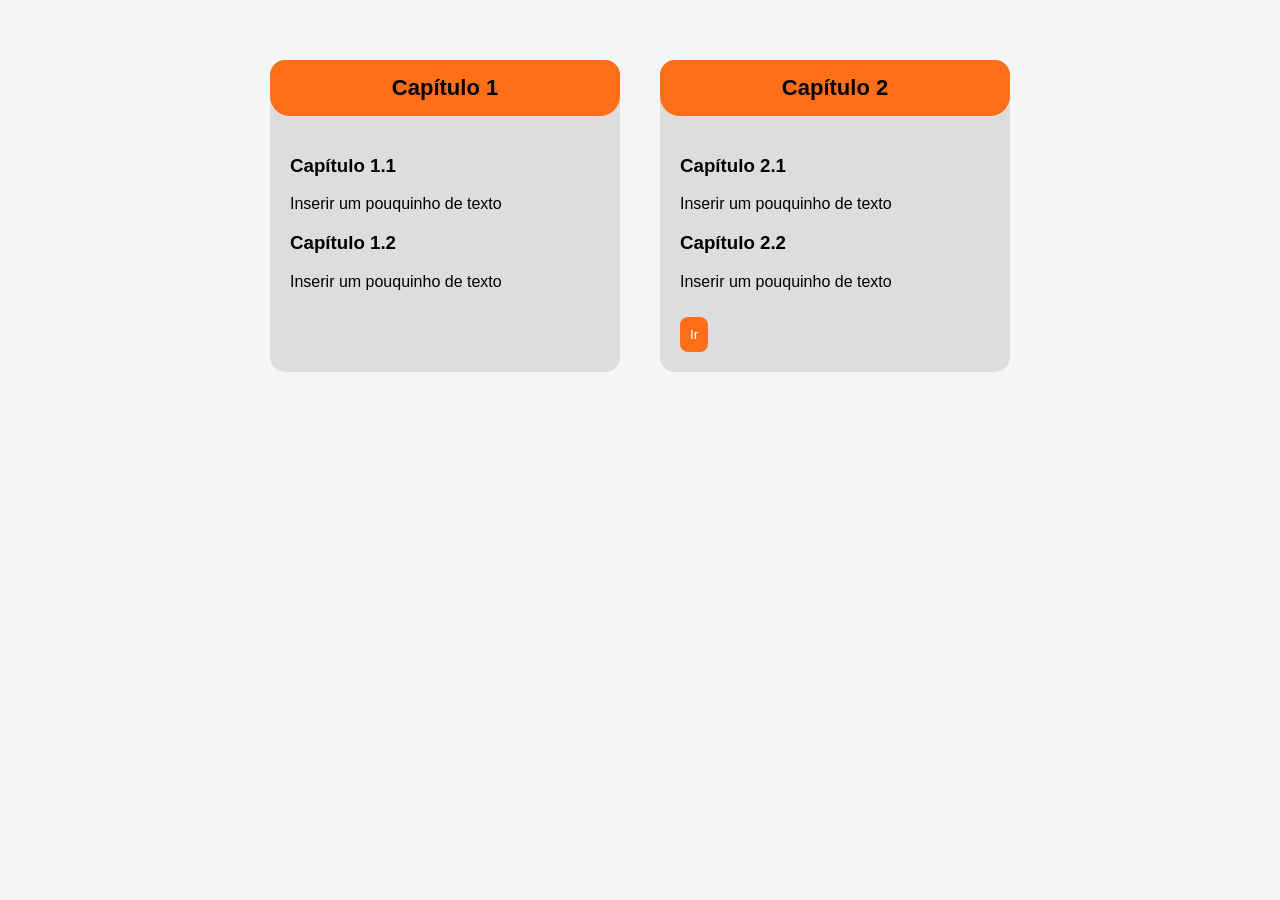
<file: aula 10/pagina1.html>
<!DOCTYPE html>
<html>
<head>
<meta charset="UTF-8">
<title>Internal 1</title>

<style>
body {margin:0;font-family:Arial;background:#f5f5f5;}
.container {display:flex;justify-content:center;gap:40px;margin-top:60px;}
.card {width:350px;background:#ddd;border-radius:15px;overflow:hidden;}
.card-header {background:#ff6f1a;text-align:center;padding:15px;font-size:22px;font-weight:bold;border-bottom-left-radius:20px;border-bottom-right-radius:20px;}
.card-body {padding:20px;}
.btn {margin-top:10px;padding:10px;background:#ff6f1a;color:white;border:none;border-radius:8px;}
</style>

</head>
<body>

<div class="container">

<div class="card">
<div class="card-header">Capítulo 1</div>
<div class="card-body">
<h3>Capítulo 1.1</h3>
<p>Inserir um pouquinho de texto</p>
<h3>Capítulo 1.2</h3>
<p>Inserir um pouquinho de texto</p>
</div>
</div>

<div class="card">
<div class="card-header">Capítulo 2</div>
<div class="card-body">
<h3>Capítulo 2.1</h3>
<p>Inserir um pouquinho de texto</p>
<h3>Capítulo 2.2</h3>
<p>Inserir um pouquinho de texto</p>

<a href="pagina2.html">
<button class="btn">Ir</button>
</a>
</div>
</div>

</div>

</body>
</html>
</file>
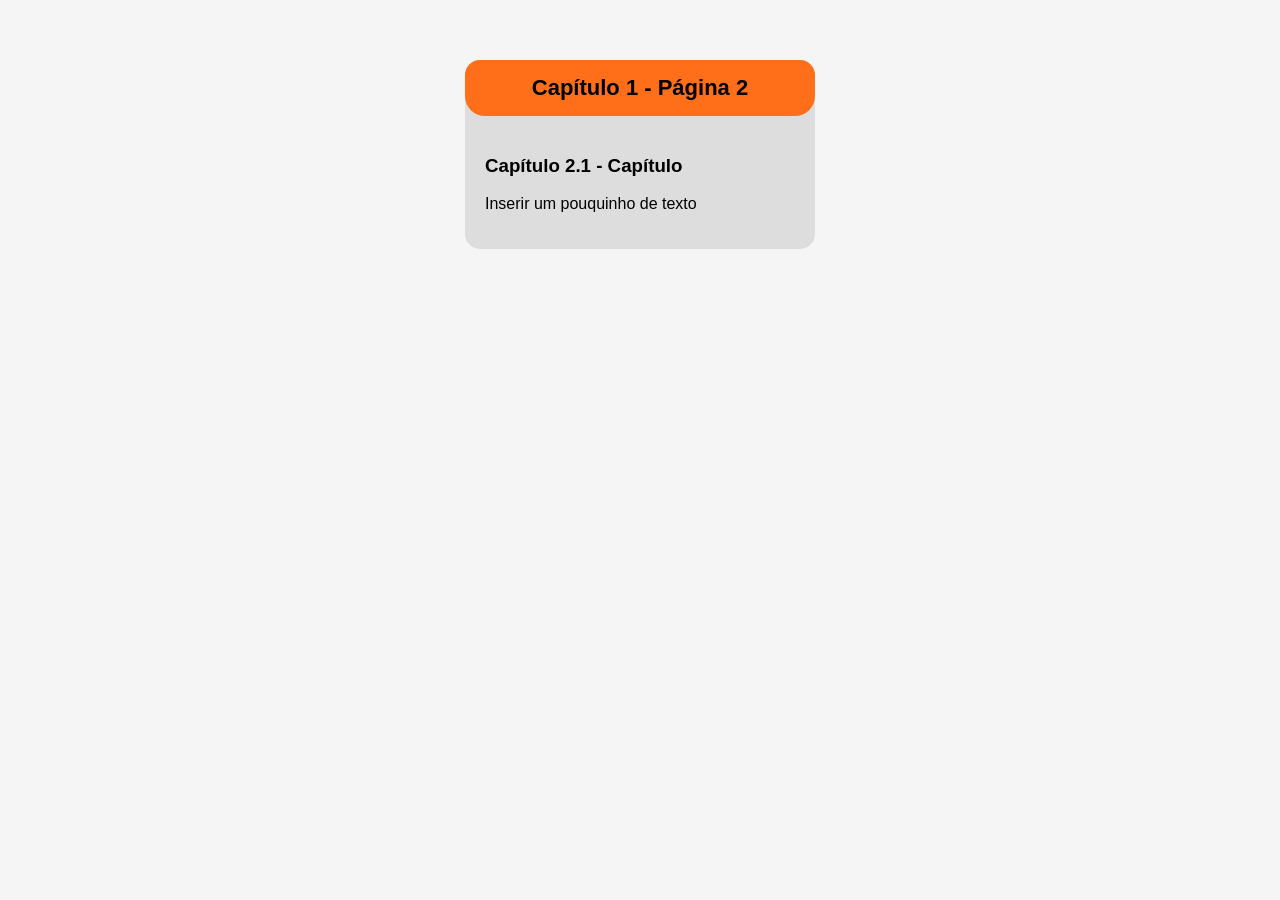
<file: aula 10/pagina2.html>
<!DOCTYPE html>
<html>
<head>
<meta charset="UTF-8">
<title>Internal 2</title>

<style>
body {margin:0;font-family:Arial;background:#f5f5f5;}
.container {display:flex;justify-content:center;margin-top:60px;}
.card {width:350px;background:#ddd;border-radius:15px;overflow:hidden;}
.card-header {background:#ff6f1a;text-align:center;padding:15px;font-size:22px;font-weight:bold;border-bottom-left-radius:20px;border-bottom-right-radius:20px;}
.card-body {padding:20px;}
</style>

</head>
<body>

<div class="container">
<div class="card">
<div class="card-header">Capítulo 1 - Página 2</div>
<div class="card-body">
<h3>Capítulo 2.1 - Capítulo</h3>
<p>Inserir um pouquinho de texto</p>
</div>
</div>
</div>

</body>
</html>
</file>
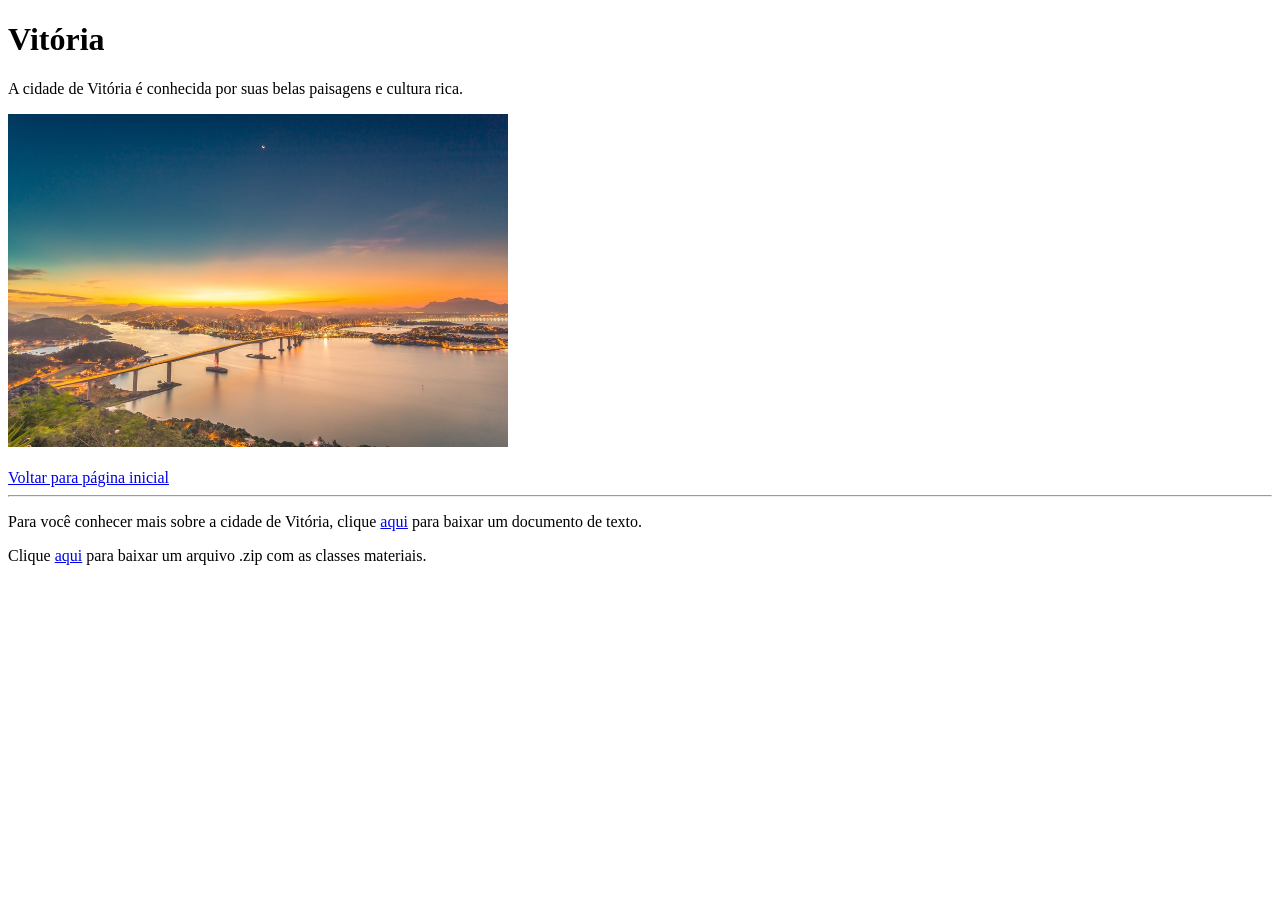
<file: Aula 07/Cidade/cidade.html>
<!DOCTYPE html>
<html>
<head>
    <meta charset="UTF-8">
    <title>Vitória</title>
</head>
<body>

    <h1>Vitória</h1>

    <p>
        A cidade de Vitória é conhecida por suas belas paisagens e cultura rica.
    </p>

    <img src="vitoria.jpg" width="500">

    <br><br>

    <a href="../index.html">Voltar para página inicial</a>

    <hr>

    <p>
        Para você conhecer mais sobre a cidade de Vitória,
        clique <a href="../Download/Doc/vitoria.doc">aqui</a> para baixar um documento de texto.
    </p>

    <p>
        Clique <a href="../Download/ZIP/vitoria.zip">aqui</a> para baixar um arquivo .zip com as classes materiais.
    </p>

</body>
</html>
</file>
<file: aula 12/style.css>
body{
    font-family: Arial, sans-serif;
    background: linear-gradient(to right, #74ebd5, #acb6e5);
    margin: 0;
}

/* DIV 1 */
#topo{
    background-color: #333;
    color: white;
    text-align: center;
    padding: 30px;
}

/* DIV 2 */
#conteudo{
    background-color: white;
    width: 80%;
    margin: 30px auto;
    padding: 25px;
    border-radius: 10px;
    box-shadow: 0px 5px 15px rgba(0,0,0,0.2);
}

/* Título */
#titulo{
    margin: 0;
}

/* Destaque */
.destaque{
    color: #ff4d4d;
    font-weight: bold;
}

/* LINKS */
.link-musica{
    text-decoration: none;
    color: white;
    background-color: #4a90e2;
    padding: 12px;
    border-radius: 8px;
    display: block;
    width: 200px;
    margin: 10px 0;
    transition: 0.3s;
}

/* PSEUDO-CLASSES */
.link-musica:hover{
    background-color: #2ecc71;
}

.link-musica:active{
    background-color: #e74c3c;
}

.link-musica:visited{
    background-color: #9b59b6;
}

/* PSEUDO-ELEMENTOS */
.link-musica::before{
    content: "♪ ";
}

.link-musica::after{
    content: " ♬";
}
</file>
